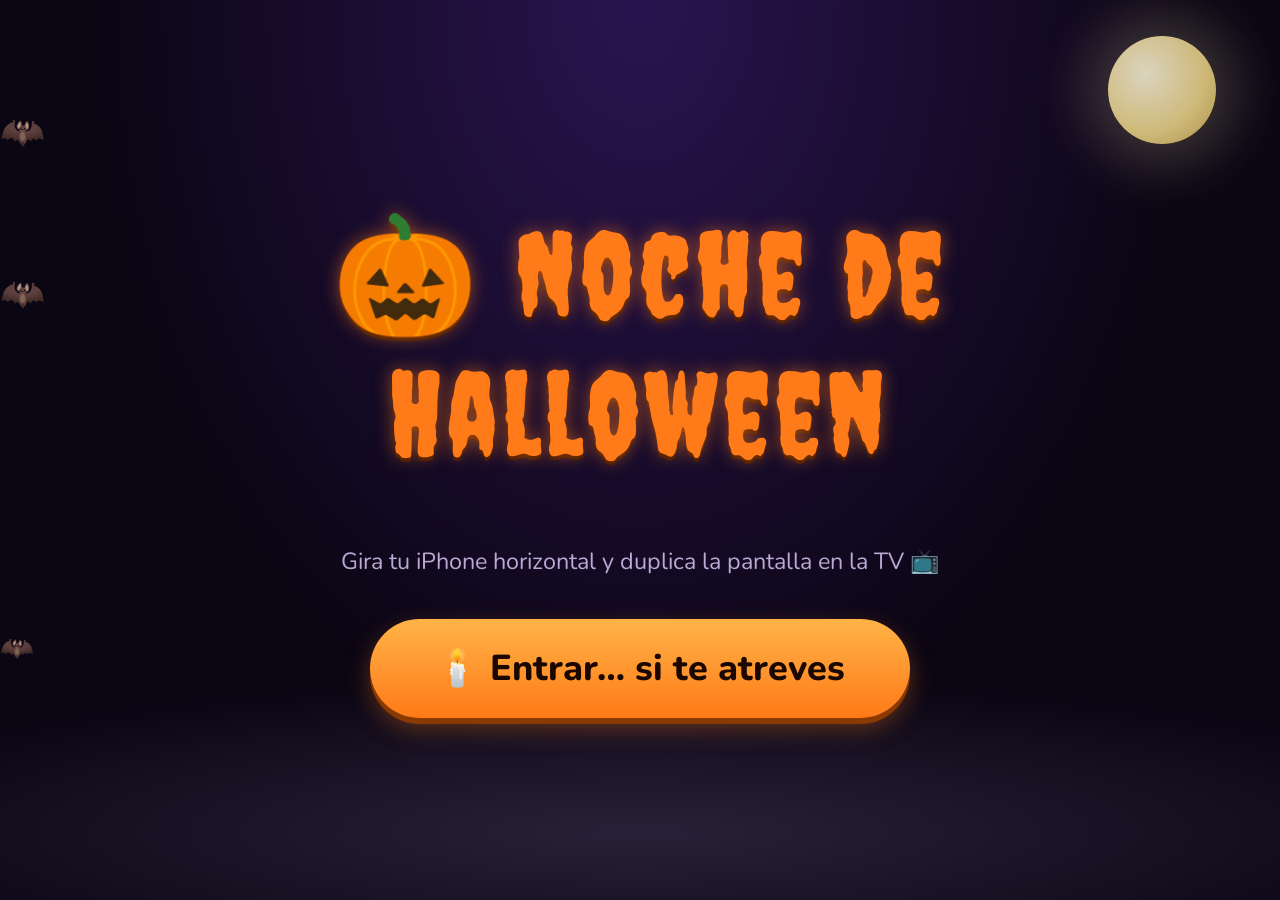
<file: index.html>
<!DOCTYPE html>
<html lang="es-MX">
<head>
  <meta charset="utf-8">
  <meta name="viewport" content="width=device-width, initial-scale=1, viewport-fit=cover, user-scalable=no">
  <meta name="apple-mobile-web-app-capable" content="yes">
  <meta name="apple-mobile-web-app-status-bar-style" content="black-translucent">
  <meta name="apple-mobile-web-app-title" content="Halloween">
  <meta name="theme-color" content="#0b0614">
  <title>🎃 Noche de Halloween</title>
  <link rel="icon" href="data:image/svg+xml,<svg xmlns='http://www.w3.org/2000/svg' viewBox='0 0 100 100'><text y='.9em' font-size='90'>🎃</text></svg>">
  <link rel="preconnect" href="https://fonts.googleapis.com">
  <link rel="preconnect" href="https://fonts.gstatic.com" crossorigin>
  <link href="https://fonts.googleapis.com/css2?family=Creepster&family=Nunito:wght@600;800;900&display=swap" rel="stylesheet">
  <link rel="stylesheet" href="css/estilo.css">
</head>
<body>
  <div class="decoracion" aria-hidden="true">
    <div class="luna"></div>
    <div class="niebla"></div>
    <div class="murcielago" style="top:12vh;animation-duration:19s">🦇</div>
    <div class="murcielago" style="top:30vh;animation-duration:27s;animation-delay:-9s">🦇</div>
    <div class="murcielago" style="top:70vh;animation-duration:23s;animation-delay:-15s;font-size:3vmin">🦇</div>
  </div>
  <main id="app"></main>
  <script src="js/vendor/qrcode.js"></script>
  <script src="js/datos.js"></script>
  <script src="js/comun.js"></script>
  <script src="js/sonidos.js"></script>
  <script src="js/tv.js"></script>
</body>
</html>
</file>
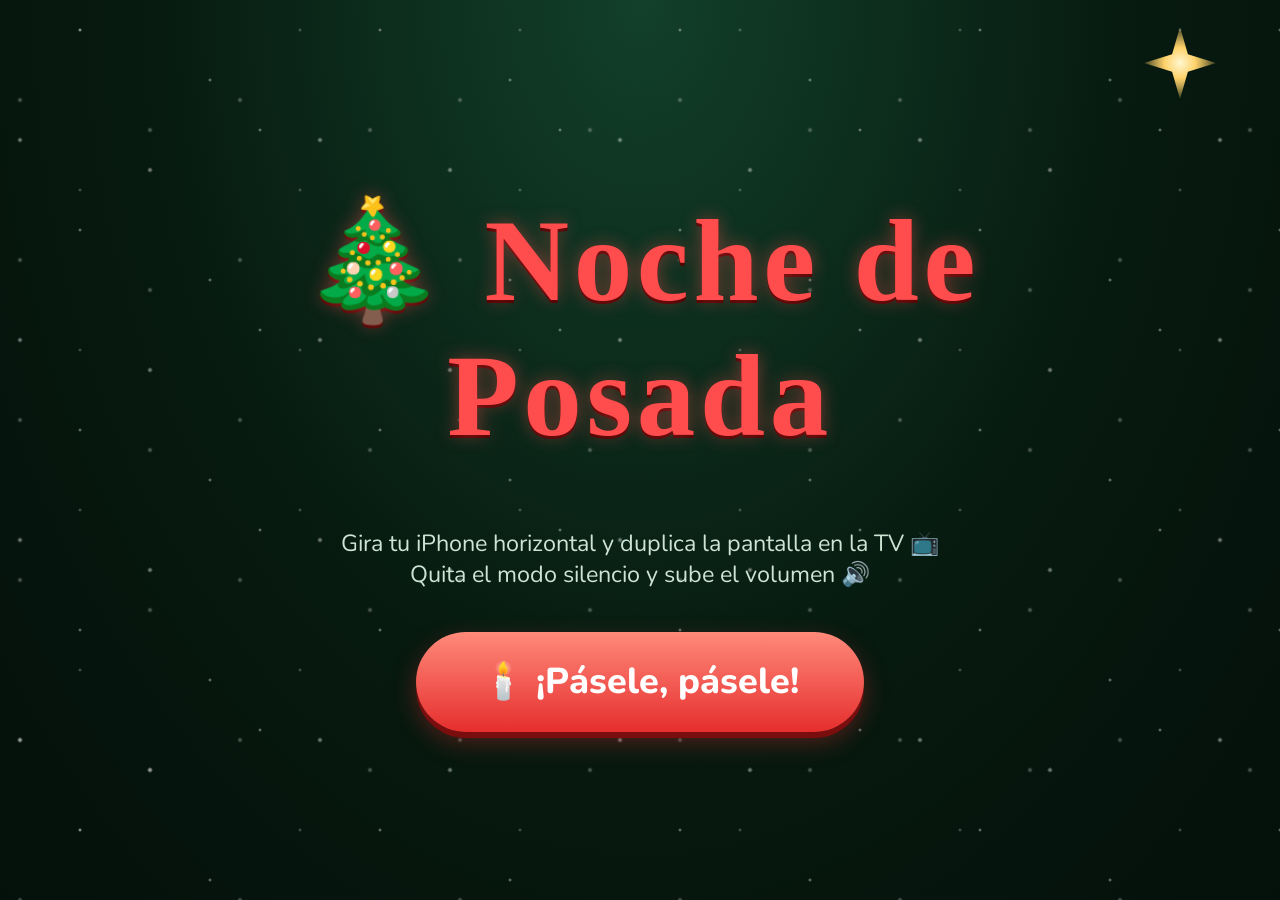
<file: posada/index.html>
<!DOCTYPE html>
<html lang="es-MX">
<head>
  <meta charset="utf-8">
  <meta name="viewport" content="width=device-width, initial-scale=1, viewport-fit=cover, user-scalable=no">
  <meta name="apple-mobile-web-app-capable" content="yes">
  <meta name="apple-mobile-web-app-status-bar-style" content="black-translucent">
  <meta name="apple-mobile-web-app-title" content="Posada">
  <meta name="theme-color" content="#0a1f14">
  <title>🎄 Noche de Posada</title>
  <link rel="icon" href="data:image/svg+xml,<svg xmlns='http://www.w3.org/2000/svg' viewBox='0 0 100 100'><text y='.9em' font-size='90'>🎄</text></svg>">
  <link rel="preconnect" href="https://fonts.googleapis.com">
  <link rel="preconnect" href="https://fonts.gstatic.com" crossorigin>
  <link href="https://fonts.googleapis.com/css2?family=Mountains+of+Christmas:wght@700&family=Nunito:wght@600;800;900&display=swap" rel="stylesheet">
  <link rel="stylesheet" href="../css/estilo.css">
  <link rel="stylesheet" href="css/navidad.css">
</head>
<body>
  <div class="decoracion" aria-hidden="true"><div class="estrella-belen"></div><div class="nieve"></div><div class="nieve n2"></div></div>
  <main id="app"></main>
  <script src="../js/vendor/qrcode.js"></script>
  <script src="../js/vendor/peerjs.min.js"></script>
  <script src="../js/comun.js"></script>
  <script src="../js/sonidos.js"></script>
  <script src="js/datos-posada.js"></script>
  <script src="js/red.js"></script>
  <script src="js/tv-posada.js"></script>
  <script src="js/juegos-extra.js"></script>
  <script src="js/dado.js"></script>
</body>
</html>
</file>
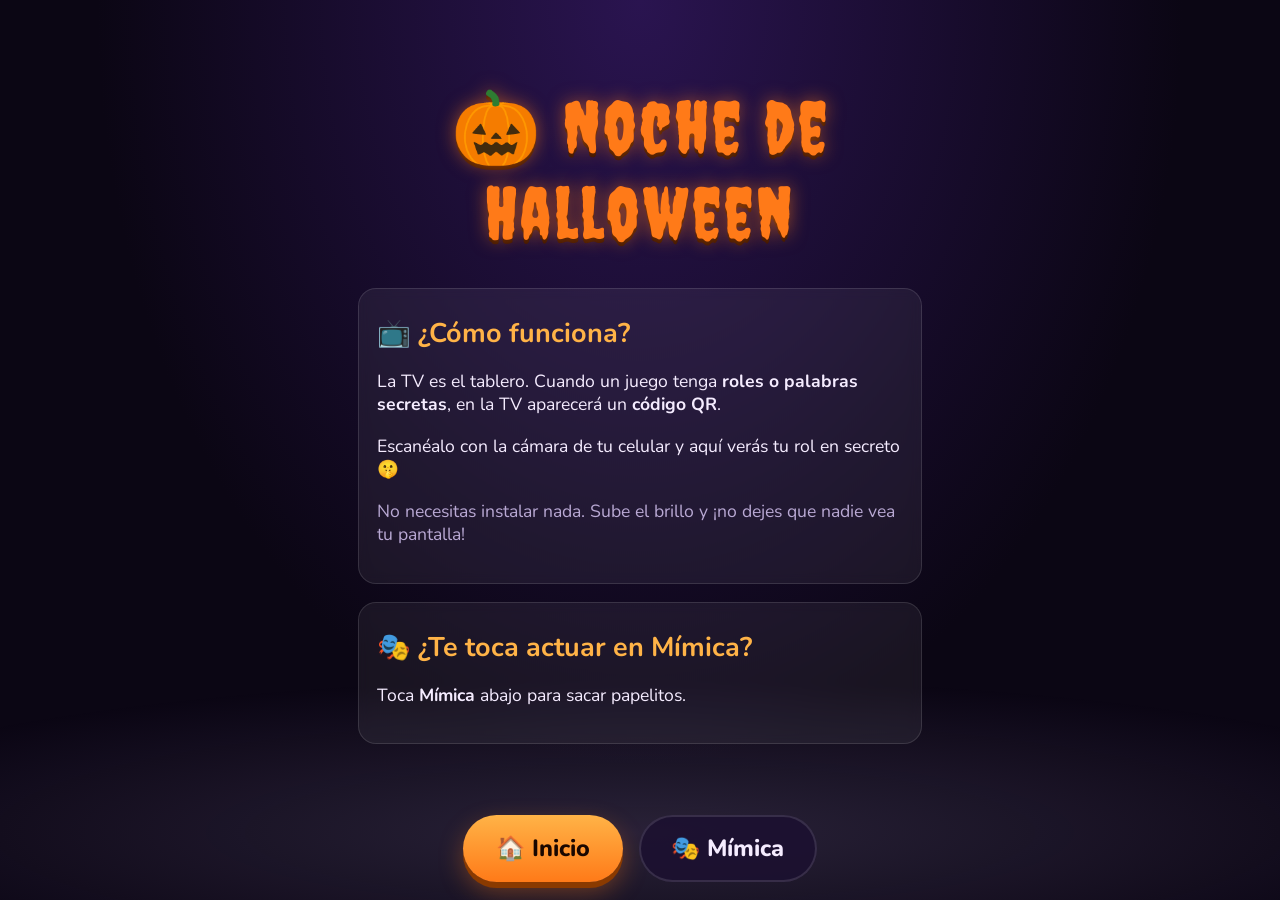
<file: jugador.html>
<!DOCTYPE html>
<html lang="es-MX">
<head>
  <meta charset="utf-8">
  <meta name="viewport" content="width=device-width, initial-scale=1, viewport-fit=cover">
  <meta name="theme-color" content="#0b0614">
  <title>🎃 Mi rol secreto</title>
  <link rel="icon" href="data:image/svg+xml,<svg xmlns='http://www.w3.org/2000/svg' viewBox='0 0 100 100'><text y='.9em' font-size='90'>👻</text></svg>">
  <link rel="preconnect" href="https://fonts.googleapis.com">
  <link rel="preconnect" href="https://fonts.gstatic.com" crossorigin>
  <link href="https://fonts.googleapis.com/css2?family=Creepster&family=Nunito:wght@600;800;900&display=swap" rel="stylesheet">
  <link rel="stylesheet" href="css/estilo.css">
  <style>
    #app { max-width: 640px; margin: 0 auto; }
    p { font-size: 1.1rem; }
  </style>
</head>
<body>
  <div class="decoracion" aria-hidden="true"><div class="niebla"></div></div>
  <main id="app"></main>
  <script src="js/vendor/qrcode.js"></script>
  <script src="js/datos.js"></script>
  <script src="js/comun.js"></script>
  <script src="js/jugador.js"></script>
</body>
</html>
</file>
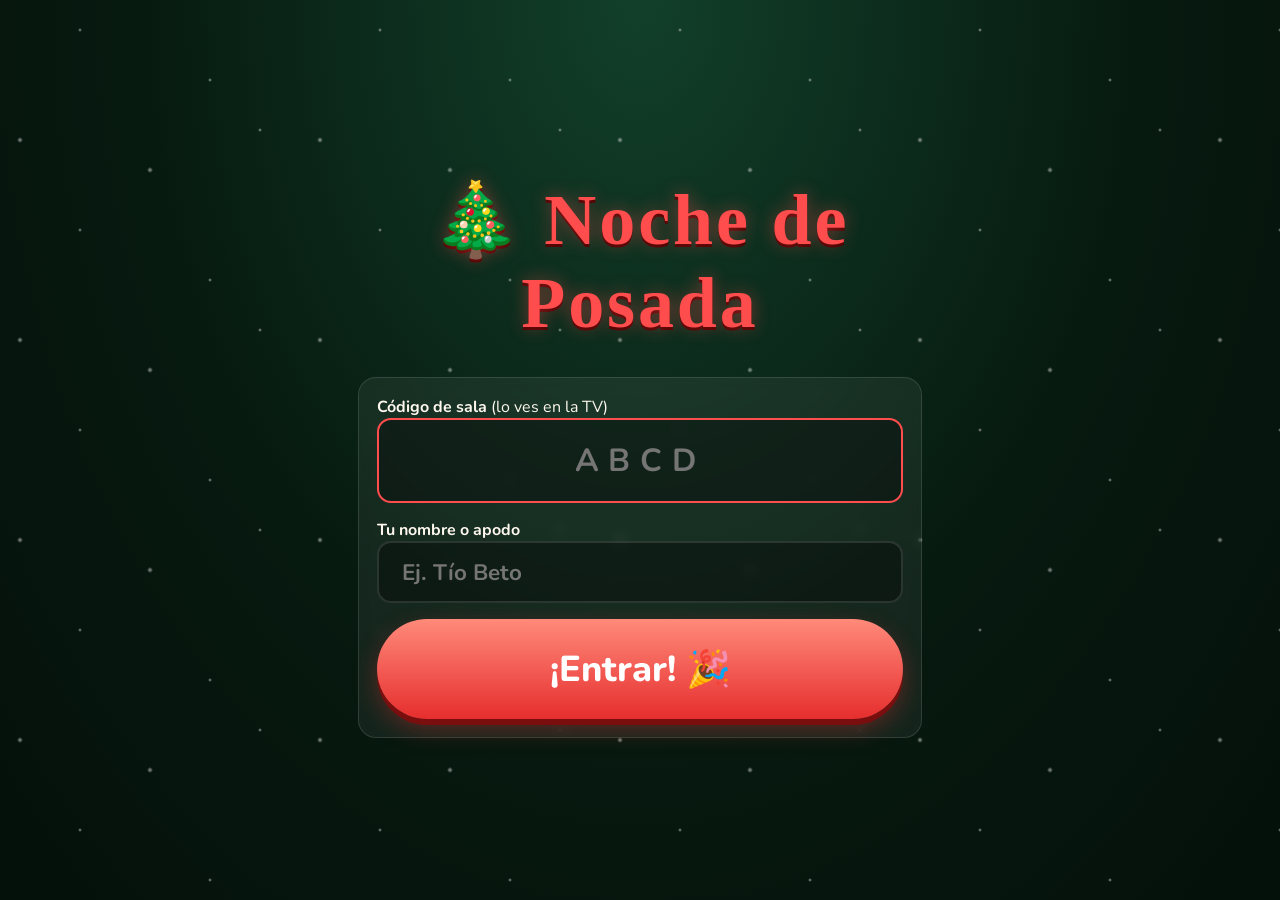
<file: posada/control.html>
<!DOCTYPE html>
<html lang="es-MX">
<head>
  <meta charset="utf-8">
  <meta name="viewport" content="width=device-width, initial-scale=1, viewport-fit=cover">
  <meta name="theme-color" content="#0a1f14">
  <title>🎄 Mi control · Posada</title>
  <link rel="icon" href="data:image/svg+xml,<svg xmlns='http://www.w3.org/2000/svg' viewBox='0 0 100 100'><text y='.9em' font-size='90'>🎁</text></svg>">
  <link rel="preconnect" href="https://fonts.googleapis.com">
  <link rel="preconnect" href="https://fonts.gstatic.com" crossorigin>
  <link href="https://fonts.googleapis.com/css2?family=Mountains+of+Christmas:wght@700&family=Nunito:wght@600;800;900&display=swap" rel="stylesheet">
  <link rel="stylesheet" href="../css/estilo.css">
  <link rel="stylesheet" href="css/navidad.css">
  <style>#app { max-width: 640px; margin: 0 auto; } p { font-size: 1.1rem; }</style>
</head>
<body class="celular">
  <div class="decoracion" aria-hidden="true"><div class="nieve"></div></div>
  <main id="app"></main>
  <script src="../js/vendor/peerjs.min.js"></script>
  <script src="../js/comun.js"></script>
  <script src="js/red.js"></script>
  <script src="js/control.js"></script>
</body>
</html>
</file>
<file: css/estilo.css>
:root {
  --fondo: #0b0614;
  --fondo2: #1a0f2e;
  --tarjeta: rgba(255, 255, 255, 0.06);
  --borde: rgba(255, 255, 255, 0.12);
  --naranja: #ff7a18;
  --naranja2: #ffb347;
  --morado: #8e44ff;
  --verde: #3ddc84;
  --rojo: #ff2d55;
  --texto: #f5ecff;
  --tenue: #b9a9d4;
  --radio: 18px;
  --fuente-titulo: 'Creepster', 'Chalkduster', 'Papyrus', fantasy;
}

* { box-sizing: border-box; -webkit-tap-highlight-color: transparent; }

html, body {
  margin: 0;
  min-height: 100%;
  background: radial-gradient(ellipse at top, #2a1450 0%, var(--fondo) 60%) fixed;
  color: var(--texto);
  font-family: 'Nunito', -apple-system, BlinkMacSystemFont, 'Segoe UI', sans-serif;
  -webkit-user-select: none;
  user-select: none;
}

body { overflow-x: hidden; }

/* Niebla y luna decorativas */
.decoracion { position: fixed; inset: 0; pointer-events: none; z-index: 0; overflow: hidden; }
.luna {
  position: absolute; top: 4vh; right: 5vw;
  width: 12vmin; height: 12vmin; border-radius: 50%;
  background: radial-gradient(circle at 35% 35%, #fff8dc, #f1d98a 60%, #c9a94f);
  box-shadow: 0 0 60px 20px rgba(255, 240, 180, 0.25);
  opacity: 0.85;
}
.niebla {
  position: absolute; bottom: -10vh; left: -20vw; width: 140vw; height: 35vh;
  background: radial-gradient(ellipse at center, rgba(180, 160, 220, 0.18), transparent 70%);
  animation: niebla 18s ease-in-out infinite alternate;
}
@keyframes niebla { from { transform: translateX(-5vw); } to { transform: translateX(8vw); } }

.murcielago {
  position: absolute; font-size: 4vmin; opacity: 0.7;
  animation: volar linear infinite;
}
@keyframes volar {
  0% { transform: translate(-10vw, 0) rotate(0deg); }
  25% { transform: translate(30vw, -4vh) rotate(8deg); }
  50% { transform: translate(60vw, 3vh) rotate(-6deg); }
  75% { transform: translate(90vw, -3vh) rotate(5deg); }
  100% { transform: translate(115vw, 0) rotate(0deg); }
}

#app {
  position: relative; z-index: 1;
  min-height: 100vh; min-height: 100dvh;
  padding: max(2vh, env(safe-area-inset-top)) max(3vw, env(safe-area-inset-right)) max(2vh, env(safe-area-inset-bottom)) max(3vw, env(safe-area-inset-left));
  display: flex; flex-direction: column;
}

h1, h2, .titulo-terror {
  font-family: var(--fuente-titulo);
  font-weight: 400;
  letter-spacing: 0.04em;
  margin: 0.2em 0;
  color: var(--naranja);
  text-shadow: 0 0 18px rgba(255, 122, 24, 0.55), 0 4px 0 #3b1500;
}
h1 { font-size: clamp(2.4rem, 8vmin, 6rem); text-align: center; }
h2 { font-size: clamp(1.8rem, 5.5vmin, 4rem); text-align: center; }
h3 { font-size: clamp(1.1rem, 3vmin, 2rem); margin: 0.3em 0; color: var(--naranja2); }
p { font-size: clamp(1rem, 2.6vmin, 1.7rem); line-height: 1.35; }
.tenue { color: var(--tenue); }
.centro { text-align: center; }

.barra-superior {
  display: flex; align-items: center; justify-content: space-between; gap: 1rem;
  margin-bottom: 1vh;
}
.barra-superior .titulo-juego { font-family: var(--fuente-titulo); color: var(--naranja); font-size: clamp(1.4rem, 4vmin, 2.6rem); }

.contenido { flex: 1; display: flex; flex-direction: column; justify-content: center; gap: 2vh; }

/* Botones */
.btn {
  appearance: none; border: 0; cursor: pointer;
  font-family: inherit; font-weight: 800;
  font-size: clamp(1rem, 2.6vmin, 1.6rem);
  padding: 0.75em 1.4em; border-radius: 999px;
  color: #1a0700;
  background: linear-gradient(180deg, var(--naranja2), var(--naranja));
  box-shadow: 0 6px 0 #8a3a00, 0 10px 25px rgba(255, 122, 24, 0.35);
  transition: transform 0.08s, box-shadow 0.08s;
}
.btn:active { transform: translateY(4px); box-shadow: 0 2px 0 #8a3a00; }
.btn.secundario { background: rgba(28, 16, 48, 0.88); color: var(--texto); box-shadow: inset 0 0 0 2px var(--borde); }
.btn.secundario:active { transform: scale(0.97); }
.btn.verde { background: linear-gradient(180deg, #7dffb3, var(--verde)); box-shadow: 0 6px 0 #116b3a; }
.btn.rojo { background: linear-gradient(180deg, #ff7a95, var(--rojo)); color: #fff; box-shadow: 0 6px 0 #7a0020; }
.btn.morado { background: linear-gradient(180deg, #b388ff, var(--morado)); color: #fff; box-shadow: 0 6px 0 #3d127a; }
.btn.grande { font-size: clamp(1.3rem, 4vmin, 2.4rem); padding: 0.7em 1.8em; }
.btn.chico { font-size: clamp(0.85rem, 2vmin, 1.1rem); padding: 0.5em 1em; }
.btn:disabled { opacity: 0.4; pointer-events: none; }

.fila { display: flex; gap: 1rem; flex-wrap: wrap; align-items: center; justify-content: center; }
.fila.entre { justify-content: space-between; }

.tarjeta {
  background: var(--tarjeta);
  border: 1px solid var(--borde);
  border-radius: var(--radio);
  padding: clamp(0.8rem, 2vmin, 1.6rem);
  backdrop-filter: blur(6px);
  -webkit-backdrop-filter: blur(6px);
}

/* Menú de juegos */
.menu-juegos {
  display: grid; gap: 1.6vmin;
  grid-template-columns: repeat(auto-fit, minmax(min(240px, 100%), 1fr));
}
.juego-boton {
  text-align: left; cursor: pointer; color: var(--texto);
  border: 1px solid var(--borde); border-radius: var(--radio);
  background: linear-gradient(160deg, rgba(142, 68, 255, 0.22), rgba(255, 122, 24, 0.10));
  padding: 2vmin 2.2vmin; font-family: inherit;
  display: flex; gap: 1.6vmin; align-items: center;
  transition: transform 0.1s;
}
.juego-boton:active { transform: scale(0.97); }
.juego-boton .icono { font-size: clamp(2rem, 7vmin, 4rem); }
.juego-boton .nombre { font-weight: 900; font-size: clamp(1.1rem, 3vmin, 1.8rem); }
.juego-boton .desc { color: var(--tenue); font-size: clamp(0.8rem, 2vmin, 1.1rem); }

/* Fichas de jugadores */
.fichas { display: flex; flex-wrap: wrap; gap: 1.2vmin; justify-content: center; }
.ficha {
  display: inline-flex; align-items: center; gap: 0.4em;
  padding: 0.45em 0.9em; border-radius: 999px;
  background: var(--tarjeta); border: 2px solid var(--borde);
  font-weight: 800; font-size: clamp(0.95rem, 2.4vmin, 1.5rem);
  cursor: pointer; color: var(--texto); font-family: inherit;
}
.ficha.activa { border-color: var(--naranja); background: rgba(255, 122, 24, 0.18); }
.ficha.apagada { opacity: 0.35; text-decoration: line-through; }
.ficha.muerto { opacity: 0.5; filter: grayscale(1); }
.ficha.elegida { border-color: var(--rojo); background: rgba(255, 45, 85, 0.3); transform: scale(1.06); }
.ficha .x { margin-left: 0.3em; opacity: 0.6; }

/* Temporizador */
.reloj {
  font-family: var(--fuente-titulo);
  font-size: clamp(4rem, 22vmin, 14rem);
  text-align: center; line-height: 1;
  color: var(--naranja2);
  text-shadow: 0 0 30px rgba(255, 122, 24, 0.6);
}
.reloj.urgente { color: var(--rojo); animation: latir 0.5s ease-in-out infinite alternate; }
@keyframes latir { from { transform: scale(1); } to { transform: scale(1.06); } }
.barra-tiempo { height: 1.4vmin; background: var(--tarjeta); border-radius: 999px; overflow: hidden; }
.barra-tiempo > div { height: 100%; background: linear-gradient(90deg, var(--rojo), var(--naranja), var(--naranja2)); transition: width 1s linear; }

/* Palabra gigante */
.palabra-gigante {
  font-weight: 900; text-align: center;
  font-size: clamp(2.5rem, 12vmin, 8rem);
  line-height: 1.05; color: #fff;
  text-shadow: 0 0 25px rgba(142, 68, 255, 0.8);
}

/* QR */
.qr-caja {
  background: #fff; border-radius: 20px; padding: 1.2vmin;
  width: min(48vmin, 80vw); aspect-ratio: 1; margin: 0 auto;
  box-shadow: 0 0 40px rgba(255, 122, 24, 0.5);
}
.qr-caja svg { width: 100%; height: 100%; display: block; }

.dos-columnas { display: grid; grid-template-columns: auto 1fr; gap: 4vmin; align-items: center; }
@media (orientation: portrait) { .dos-columnas { grid-template-columns: 1fr; } }

/* Trivia */
.opciones { display: grid; grid-template-columns: 1fr 1fr; gap: 1.6vmin; }
.opcion {
  border-radius: var(--radio); padding: 2vmin 2.4vmin;
  font-weight: 800; font-size: clamp(1rem, 3.4vmin, 2.2rem);
  display: flex; gap: 0.6em; align-items: center;
  border: 2px solid var(--borde); background: var(--tarjeta);
}
.opcion .letra {
  flex: none; width: 1.8em; height: 1.8em; border-radius: 50%;
  display: grid; place-items: center; background: var(--morado); color: #fff;
}
.opcion.correcta { background: rgba(61, 220, 132, 0.3); border-color: var(--verde); transform: scale(1.03); }
.opcion.incorrecta { opacity: 0.35; }

/* Marcador */
.marcador { display: flex; flex-direction: column; gap: 1vmin; max-width: 900px; width: 100%; margin: 0 auto; }
.marcador-fila {
  display: grid; grid-template-columns: 3em 1fr auto auto; align-items: center; gap: 1em;
  padding: 1vmin 2vmin; border-radius: 14px; background: var(--tarjeta);
  font-size: clamp(1rem, 2.8vmin, 1.8rem); font-weight: 800;
}
.marcador.dos { display: grid; grid-template-columns: 1fr 1fr; max-width: 1400px; }
@media (orientation: portrait) { .marcador.dos { grid-template-columns: 1fr; } }
.marcador-fila .pos { font-family: var(--fuente-titulo); color: var(--naranja); font-size: 1.4em; }
.marcador-fila .pts { font-family: var(--fuente-titulo); font-size: 1.4em; color: var(--naranja2); }

.equipos { display: grid; gap: 2vmin; grid-template-columns: repeat(auto-fit, minmax(min(220px, 100%), 1fr)); }
.equipo { border-radius: var(--radio); padding: 1.6vmin; border: 2px solid var(--borde); background: var(--tarjeta); }
.equipo.turno { border-color: var(--naranja); box-shadow: 0 0 25px rgba(255, 122, 24, 0.4); }
.equipo .pts-equipo { font-family: var(--fuente-titulo); font-size: clamp(2rem, 7vmin, 4.5rem); color: var(--naranja2); text-align: center; }

/* Ruleta */
.ruleta-caja { position: relative; width: min(60vmin, 85vw); aspect-ratio: 1; margin: 0 auto; }
.ruleta-caja canvas { width: 100%; height: 100%; }
.ruleta-flecha {
  position: absolute; top: -2vmin; left: 50%; transform: translateX(-50%);
  font-size: 7vmin; filter: drop-shadow(0 4px 6px #000);
}

/* Aplausómetro */
.medidor { height: 6vmin; border-radius: 999px; background: var(--tarjeta); overflow: hidden; border: 2px solid var(--borde); }
.medidor > div { height: 100%; width: 0%; background: linear-gradient(90deg, var(--verde), var(--naranja2), var(--rojo)); transition: width 0.1s; }

/* Animaciones */
.aparecer { animation: aparecer 0.6s cubic-bezier(.2, 1.4, .4, 1) both; }
@keyframes aparecer { from { opacity: 0; transform: scale(0.6); } to { opacity: 1; transform: scale(1); } }
.temblar { animation: temblar 0.5s; }
@keyframes temblar {
  0%, 100% { transform: translate(0); }
  20% { transform: translate(-12px, 6px); } 40% { transform: translate(10px, -8px); }
  60% { transform: translate(-8px, 4px); } 80% { transform: translate(6px, -4px); }
}
.destello { position: fixed; inset: 0; background: #fff; z-index: 50; pointer-events: none; animation: destello 0.7s forwards; }
@keyframes destello { 0% { opacity: 0.9; } 100% { opacity: 0; } }

.lluvia { position: fixed; inset: 0; pointer-events: none; z-index: 40; overflow: hidden; }
.lluvia span { position: absolute; top: -10vh; font-size: 5vmin; animation: caer linear forwards; }
@keyframes caer { to { transform: translateY(120vh) rotate(360deg); } }

.narracion {
  font-size: clamp(1.4rem, 5vmin, 3.4rem); font-weight: 800; text-align: center;
  max-width: 1200px; margin: 0 auto; line-height: 1.25;
}
.narracion.oscura { color: #d8c8ff; text-shadow: 0 0 20px rgba(142, 68, 255, 0.8); }

.etiqueta {
  display: inline-block; padding: 0.25em 0.8em; border-radius: 999px;
  background: rgba(142, 68, 255, 0.3); font-weight: 800; font-size: clamp(0.8rem, 2vmin, 1.1rem);
}

input[type=text], select {
  font-family: inherit; font-size: clamp(1rem, 2.6vmin, 1.5rem); font-weight: 700;
  padding: 0.6em 1em; border-radius: 14px; border: 2px solid var(--borde);
  background: rgba(0, 0, 0, 0.35); color: var(--texto);
  -webkit-user-select: text; user-select: text;
}
input[type=text]:focus { outline: none; border-color: var(--naranja); }

.contador { display: inline-flex; align-items: center; gap: 0.6em; font-weight: 800; font-size: clamp(1rem, 2.6vmin, 1.5rem); }
.contador button { width: 2.2em; height: 2.2em; padding: 0; border-radius: 50%; }

.ajuste { display: flex; justify-content: space-between; align-items: center; gap: 1rem; padding: 0.6em 0; border-bottom: 1px solid var(--borde); font-size: clamp(1rem, 2.4vmin, 1.4rem); font-weight: 700; }
.ajuste:last-child { border-bottom: 0; }

.interruptor { position: relative; width: 3.2em; height: 1.8em; flex: none; }
.interruptor input { opacity: 0; width: 0; height: 0; }
.interruptor span { position: absolute; inset: 0; border-radius: 999px; background: #3a2d52; transition: 0.2s; }
.interruptor span::before { content: ''; position: absolute; width: 1.4em; height: 1.4em; left: 0.2em; top: 0.2em; border-radius: 50%; background: #fff; transition: 0.2s; }
.interruptor input:checked + span { background: var(--naranja); }
.interruptor input:checked + span::before { transform: translateX(1.4em); }

.oculto { display: none !important; }
</file>
<file: posada/css/navidad.css>
/* =========================================================
   Tema navideño (se carga encima de ../css/estilo.css)
   ========================================================= */
:root {
  --fondo: #071a10;
  --naranja: #ff4d4d;     /* rojo navideño (títulos) */
  --naranja2: #ffd36b;    /* dorado */
  --morado: #1fa35b;      /* verde pino */
  --verde: #3ddc84;
  --rojo: #ff3b3b;
  --texto: #fff8ee;
  --tenue: #cfe3d4;
  --fuente-titulo: 'Mountains of Christmas', 'Georgia', serif;
}
html, body { background: radial-gradient(ellipse at top, #12402a 0%, #071a10 55%, #04100a 100%) fixed; }
h1, h2, .titulo-terror {
  font-weight: 700;
  text-shadow: 0 0 18px rgba(255, 77, 77, 0.45), 0 3px 0 #4a0000;
}
.reloj, .pts-equipo, .equipo .pts-equipo, .marcador-fila .pts, .marcador-fila .pos { font-family: 'Nunito', sans-serif; font-weight: 900; }
.btn { background: linear-gradient(180deg, #ff8a7a, #e62e2e); color: #fff; box-shadow: 0 6px 0 #7a0d0d, 0 10px 25px rgba(230, 46, 46, 0.35); }
.btn:active { box-shadow: 0 2px 0 #7a0d0d; }
.btn.secundario { background: rgba(10, 36, 22, 0.9); }
.ficha.activa { border-color: var(--naranja2); background: rgba(255, 211, 107, 0.15); }
.juego-boton { background: linear-gradient(160deg, rgba(31, 163, 91, 0.25), rgba(230, 46, 46, 0.15)); }
.interruptor input:checked + span { background: var(--morado); }
.equipo.turno { border-color: var(--naranja2); box-shadow: 0 0 25px rgba(255, 211, 107, 0.4); }

/* Nieve */
.nieve {
  position: absolute; inset: -10vh 0 0 0; opacity: .55;
  background-image:
    radial-gradient(3px 3px at 20px 30px, #fff, transparent),
    radial-gradient(2px 2px at 80px 120px, #fff, transparent),
    radial-gradient(3px 3px at 150px 60px, #fff, transparent),
    radial-gradient(2px 2px at 210px 170px, #fff, transparent),
    radial-gradient(2px 2px at 260px 20px, #fff, transparent);
  background-size: 300px 200px;
  animation: nevar 14s linear infinite;
}
.nieve.n2 { background-size: 220px 160px; opacity: .35; animation-duration: 22s; }
@keyframes nevar { from { background-position: 0 0; } to { background-position: 60px 400px; } }
.estrella-belen {
  position: absolute; top: 3vh; right: 5vw; width: 8vmin; height: 8vmin;
  background: radial-gradient(circle, #fff7d1 0%, #ffd36b 30%, transparent 70%);
  filter: drop-shadow(0 0 25px #ffd36b);
  clip-path: polygon(50% 0, 61% 38%, 100% 50%, 61% 62%, 50% 100%, 39% 62%, 0 50%, 39% 38%);
  animation: brillar 3s ease-in-out infinite alternate;
}
@keyframes brillar { from { transform: scale(.9) rotate(0deg); opacity: .8; } to { transform: scale(1.1) rotate(10deg); opacity: 1; } }

.codigo-sala {
  font-family: 'Nunito', sans-serif; font-weight: 900; letter-spacing: .25em;
  font-size: clamp(2.5rem, 9vmin, 6rem); color: var(--naranja2);
  text-shadow: 0 0 20px rgba(255, 211, 107, .5); margin-top: 1vh;
}

/* ---------- 100 Posaderos: tablero ---------- */
.pregunta-tablero { font-weight: 900; font-size: clamp(1.2rem, 4vmin, 2.8rem); line-height: 1.15; }
.tablero {
  display: grid; grid-template-columns: 1fr 1fr; gap: 1.2vmin;
  background: linear-gradient(180deg, #0d3b8c, #072257); padding: 1.4vmin;
  border-radius: 20px; border: 4px solid var(--naranja2);
  box-shadow: 0 0 40px rgba(255, 211, 107, .35), inset 0 0 30px rgba(0, 0, 0, .5);
}
.columna-tablero { display: flex; flex-direction: column; gap: 1.2vmin; }
.casilla {
  display: flex; align-items: center; justify-content: center; gap: 1em;
  min-height: clamp(2.6rem, 9vmin, 5.5rem); border-radius: 10px;
  background: linear-gradient(180deg, #2a62d9, #133a8f); border: 2px solid #6fa0ff;
  font-weight: 900; font-size: clamp(1rem, 3.4vmin, 2.2rem); color: #fff; padding: 0 1em;
}
.casilla .numero-casilla {
  width: 1.8em; height: 1.8em; border-radius: 50%; display: grid; place-items: center;
  background: #072257; border: 2px solid var(--naranja2); color: var(--naranja2);
}
.casilla.destapada { justify-content: space-between; background: linear-gradient(180deg, #ffe08a, #f2b53a); color: #2b1600; border-color: #fff3c4; }
.casilla.destapada.aparecer { animation: voltear .6s ease both; }
@keyframes voltear { from { transform: rotateX(90deg); } to { transform: rotateX(0); } }
.casilla .puntos-casilla { background: #133a8f; color: #fff; border-radius: 8px; padding: .1em .5em; min-width: 2.2em; text-align: center; }
.texto-casilla { text-align: left; }
.marcador-equipo {
  min-width: 14vmin; text-align: center; font-size: clamp(2rem, 6vmin, 4rem);
  border-radius: 18px; padding: .4vmin 1.4vmin; border: 3px solid var(--borde); background: var(--tarjeta);
}
.marcador-equipo.turno { border-color: var(--naranja2); box-shadow: 0 0 25px rgba(255, 211, 107, .6); }
.marcador-equipo .pts-equipo { font-size: clamp(1.6rem, 5vmin, 3.4rem); color: var(--naranja2); }
.taches { font-size: clamp(1.6rem, 5vmin, 3.4rem); letter-spacing: .1em; white-space: nowrap; }
.taches span { opacity: .18; filter: grayscale(1); }
.taches span.on { opacity: 1; filter: none; }
.banco { font-weight: 900; font-size: clamp(1.4rem, 4.5vmin, 3rem); color: var(--naranja2); white-space: nowrap; }
.gran-tache {
  position: fixed; inset: 0; display: grid; place-items: center; z-index: 60; pointer-events: none;
  font-size: 55vmin; animation: tache 1.1s ease forwards;
}
@keyframes tache { 0% { transform: scale(2); opacity: 0; } 15% { transform: scale(1); opacity: 1; } 80% { opacity: 1; } 100% { opacity: 0; } }

/* ---------- Respuestas Chuscas ---------- */
.frase-chusca {
  font-weight: 900; text-align: center; font-size: clamp(1.4rem, 5vmin, 3.4rem);
  line-height: 1.2; max-width: 1300px; margin: 0 auto;
}
.hueco { display: inline-block; min-width: 3.5em; border-bottom: 4px solid var(--naranja2); }
.respuestas-chuscas { display: grid; grid-template-columns: 1fr auto 1fr; gap: 2vmin; align-items: stretch; }
.respuestas-chuscas.muchas { grid-template-columns: repeat(auto-fit, minmax(min(300px, 100%), 1fr)); }
.resp-chusca {
  display: flex; gap: 1em; align-items: flex-start; border-radius: 20px; padding: 2.2vmin;
  background: #fffaf0; color: #1d1206; font-weight: 800; font-size: clamp(1.1rem, 3.8vmin, 2.4rem);
  box-shadow: 0 8px 0 #c9a24a, 0 15px 30px rgba(0, 0, 0, .4); transform: rotate(-1deg);
}
.resp-chusca:nth-child(3), .resp-chusca:nth-child(even) { transform: rotate(1deg); }
.respuestas-chuscas.muchas .resp-chusca { font-size: clamp(.95rem, 2.6vmin, 1.6rem); padding: 1.4vmin; }
.resp-chusca.ganadora { background: #fff2b3; box-shadow: 0 8px 0 #e6a400, 0 0 50px rgba(255, 211, 107, .9); }
.letra-resp {
  flex: none; width: 1.8em; height: 1.8em; border-radius: 50%; display: grid; place-items: center;
  background: var(--rojo); color: #fff; font-weight: 900;
}
.vs { align-self: center; font-family: var(--fuente-titulo); font-size: clamp(2rem, 7vmin, 5rem); color: var(--naranja2); text-shadow: 0 0 20px rgba(255, 211, 107, .6); }
.autor { font-size: .6em; margin-top: .5em; color: #6b3d00; }
.votantes { font-size: .7em; margin-top: .2em; }
.barra-votos { height: .5em; border-radius: 99px; background: rgba(0, 0, 0, .1); margin-top: .4em; overflow: hidden; }
.barra-votos > div { height: 100%; background: linear-gradient(90deg, var(--morado), var(--naranja2)); transition: width 1s; }

/* ---------- Celular ---------- */
.cabecera-cel { margin-bottom: 1rem; }
.boton-basta {
  width: min(78vw, 360px); aspect-ratio: 1; border-radius: 50%; margin: 2rem auto;
  border: 0; font-family: 'Nunito', sans-serif; font-weight: 900; font-size: 3.2rem; color: #fff;
  background: radial-gradient(circle at 35% 30%, #ff8a8a, #e01b1b 60%, #8a0000);
  box-shadow: 0 14px 0 #5e0000, 0 20px 40px rgba(255, 0, 0, .45);
  touch-action: manipulation;
}
.boton-basta:active { transform: translateY(10px); box-shadow: 0 4px 0 #5e0000; }
.boton-basta.inactivo { background: radial-gradient(circle at 35% 30%, #777, #444 60%, #222); box-shadow: 0 14px 0 #111; font-size: 2rem; }
.boton-basta.gane { background: radial-gradient(circle at 35% 30%, #ffe9a3, #f2b53a 60%, #a86b00); box-shadow: 0 14px 0 #6b4400, 0 0 60px #ffd36b; }
.boton-basta small { font-size: 1.1rem; }
.frase-cel { font-weight: 800; font-size: 1.25rem; line-height: 1.3; }
.campo-texto {
  font-family: inherit; font-size: 1.3rem; font-weight: 700; width: 100%; resize: none;
  padding: .8em; border-radius: 16px; border: 2px solid var(--borde); background: rgba(0, 0, 0, .35); color: var(--texto);
  -webkit-user-select: text; user-select: text;
}
.campo-texto:focus { outline: none; border-color: var(--naranja2); }
.opcion-voto {
  display: flex; gap: .8em; align-items: center; text-align: left; width: 100%;
  padding: 1em; border-radius: 18px; border: 0; cursor: pointer;
  background: #fffaf0; color: #1d1206; font-family: inherit; font-weight: 800; font-size: 1.15rem;
  box-shadow: 0 5px 0 #c9a24a;
}
.opcion-voto:active { transform: translateY(3px); box-shadow: 0 2px 0 #c9a24a; }
.lista-respuestas { display: flex; flex-direction: column; gap: .5rem; }
.resp-conductor {
  display: grid; grid-template-columns: 2em 1fr auto; gap: .6em; align-items: center; text-align: left;
  padding: .8em; border-radius: 14px; border: 2px solid #6fa0ff; cursor: pointer;
  background: linear-gradient(180deg, #2a62d9, #133a8f); color: #fff; font-family: inherit; font-weight: 800; font-size: 1.05rem;
}
.resp-conductor .num { width: 1.8em; height: 1.8em; border-radius: 50%; display: grid; place-items: center; background: #072257; color: var(--naranja2); }
.resp-conductor .pts { background: #072257; padding: .1em .5em; border-radius: 8px; }
.resp-conductor.revelada { background: linear-gradient(180deg, #ffe08a, #f2b53a); color: #2b1600; border-color: #fff3c4; opacity: .75; }
body.celular input[type=text] { -webkit-user-select: text; user-select: text; }

/* ---------- Menú con muchos juegos ---------- */
.menu-juegos { grid-template-columns: repeat(auto-fit, minmax(min(210px, 100%), 1fr)); gap: 1.2vmin; }
.juego-boton { padding: 1.2vmin 1.4vmin; gap: 1vmin; }
.juego-boton .icono { font-size: clamp(1.6rem, 5vmin, 3rem); }
.juego-boton .nombre { font-size: clamp(.95rem, 2.4vmin, 1.4rem); }
.juego-boton .desc { font-size: clamp(.75rem, 1.7vmin, 1rem); }

/* ---------- Lotería ---------- */
.carta-loteria {
  width: min(34vmin, 70vw); aspect-ratio: 2 / 3; margin: 0 auto; position: relative;
  background: #fffaf0; color: #1d1206; border-radius: 16px; border: 6px solid #c0392b;
  outline: 3px solid #fffaf0; box-shadow: 0 15px 40px rgba(0, 0, 0, .5);
  display: flex; flex-direction: column; align-items: center; justify-content: center; gap: 1vmin;
}
.carta-loteria .emoji-carta { font-size: min(18vmin, 36vw); line-height: 1; }
.carta-loteria .nombre-carta { font-family: var(--fuente-titulo); font-size: clamp(1.4rem, 4.5vmin, 3rem); text-align: center; color: #8a1d12; }
.carta-loteria .num-carta { position: absolute; top: .4em; left: .6em; font-weight: 900; font-size: clamp(1rem, 3vmin, 1.8rem); }
.mini-cartas { display: grid; grid-template-columns: repeat(12, 1fr); gap: .6vmin; }
.mini-carta { font-size: clamp(1rem, 3.4vmin, 2.2rem); text-align: center; opacity: .2; filter: grayscale(1); }
.mini-carta.salio { opacity: 1; filter: none; }
.tabla-tv, .tabla-cel { display: grid; grid-template-columns: repeat(4, 1fr); gap: 1vmin; max-width: 640px; width: 100%; margin: 0 auto; }
.tabla-cel { gap: 6px; }
.celda-tabla {
  aspect-ratio: 3 / 4; border-radius: 10px; border: 2px solid #c0392b; background: #fffaf0; color: #1d1206;
  display: flex; flex-direction: column; align-items: center; justify-content: center; gap: 2px; position: relative;
  font-family: inherit; padding: 2px; cursor: pointer;
}
.celda-tabla span { font-size: clamp(1.6rem, 8vw, 2.6rem); line-height: 1; }
.tabla-tv .celda-tabla span { font-size: clamp(1.4rem, 5vmin, 3rem); }
.celda-tabla small { font-size: clamp(.55rem, 2.6vw, .8rem); font-weight: 800; text-align: center; line-height: 1.05; }
.celda-tabla.marcada::after {
  content: '🫘'; position: absolute; inset: 0; display: grid; place-items: center;
  font-size: clamp(1.8rem, 9vw, 3rem); background: rgba(120, 60, 20, .35); border-radius: 8px;
}
.ultima-carta { text-align: center; font-size: 1.15rem; background: var(--tarjeta); border-radius: 12px; padding: .5em; }
.boton-loteria { font-size: 1.8rem; width: 100%; }

/* ---------- ¿Quién es más probable? ---------- */
.barras-votos { display: flex; flex-direction: column; gap: 1vmin; max-width: 1100px; width: 100%; margin: 0 auto; }
.fila-barra { display: grid; grid-template-columns: minmax(8em, 1fr) 2fr minmax(4em, 1fr); gap: 1em; align-items: center; font-weight: 800; font-size: clamp(1rem, 2.8vmin, 1.8rem); }
.barra-votos.grande { height: 1.1em; background: rgba(255, 255, 255, .1); }

/* ---------- Mentiras / Villancico ---------- */
.verdad-txt { color: #3ddc84; border-bottom: 4px solid #3ddc84; font-weight: 900; }
.emojis-acertijo { text-align: center; font-size: clamp(3.5rem, 18vmin, 11rem); letter-spacing: .1em; line-height: 1.1; }

/* ---------- Piñata ---------- */
.cuerda { width: 4px; height: 6vh; background: #c9a24a; margin: 0 auto -2vh; }
.pinata-tv { text-align: center; font-size: clamp(6rem, 30vmin, 18rem); line-height: 1; transition: transform .08s; filter: drop-shadow(0 10px 20px rgba(0,0,0,.5)); }
.boton-dale { font-size: 2.6rem; user-select: none; -webkit-user-select: none; }
.boton-dale.golpe { animation: golpe .12s; }
@keyframes golpe { 50% { transform: scale(.92) rotate(-4deg); } }

/* ---------- ✏️ Corregir puntos ---------- */
.fondo-corrector {
  position: fixed; inset: 0; z-index: 80; background: rgba(0, 0, 0, .7);
  display: grid; place-items: center; padding: 2vmin;
  -webkit-backdrop-filter: blur(4px); backdrop-filter: blur(4px);
}
.ventana-corrector {
  width: min(1000px, 100%); max-height: 94vh; overflow: auto;
  background: #0c2a1a; border: 2px solid var(--naranja2); border-radius: 22px; padding: 2vmin 2.5vmin;
  box-shadow: 0 20px 60px rgba(0, 0, 0, .6);
}
.lista-corrector { display: grid; grid-template-columns: repeat(auto-fit, minmax(min(430px, 100%), 1fr)); gap: .6rem; }
.fila-corrector {
  display: flex; justify-content: space-between; align-items: center; gap: .6em;
  background: var(--tarjeta); border-radius: 14px; padding: .5em .7em; font-weight: 800;
}
.fila-corrector .quien { white-space: nowrap; overflow: hidden; text-overflow: ellipsis; }
.valor-corrector {
  width: 4.5em; text-align: center; font-family: inherit; font-weight: 900; font-size: 1.15rem;
  padding: .35em; border-radius: 10px; border: 2px solid var(--borde); background: rgba(0, 0, 0, .35); color: var(--naranja2);
  -webkit-user-select: text; user-select: text;
}
.valor-corrector:focus { outline: none; border-color: var(--naranja2); }

/* ---------- Muchas respuestas (hasta 15 jugadores) ---------- */
.respuestas-chuscas.compactas { grid-template-columns: repeat(4, 1fr); gap: 1vmin; }
.respuestas-chuscas.compactas .resp-chusca { font-size: clamp(.8rem, 2vmin, 1.25rem); padding: 1vmin 1.2vmin; gap: .6em; border-radius: 14px; box-shadow: 0 4px 0 #c9a24a; }
.respuestas-chuscas.compactas .resp-chusca.ganadora { box-shadow: 0 4px 0 #e6a400, 0 0 30px rgba(255, 211, 107, .9); }
.respuestas-chuscas.compactas .letra-resp { width: 1.6em; height: 1.6em; }
.respuestas-chuscas.compactas .autor { font-size: .75em; margin-top: .25em; }
.respuestas-chuscas.compactas .votantes { font-size: .8em; }
.respuestas-chuscas.compactas .barra-votos { height: .35em; margin-top: .25em; }
@media (orientation: portrait) { .respuestas-chuscas.compactas { grid-template-columns: repeat(2, 1fr); } }
.barras-votos.dos { display: grid; grid-template-columns: 1fr 1fr; column-gap: 3vmin; max-width: 1400px; }
.barras-votos.dos .fila-barra { grid-template-columns: minmax(7em, 1.2fr) 1.5fr minmax(3em, .8fr); font-size: clamp(.85rem, 2.2vmin, 1.4rem); }
/* Que el fondo no se corte en listas largas del celular */
html, body { background-color: #04100a; }
body.celular { background-attachment: scroll; min-height: 100vh; }

/* ---------- Villancico: título con letras ---------- */
.titulo-oculto { display: flex; flex-wrap: wrap; justify-content: center; gap: .25em .15em; font-weight: 900; font-size: clamp(1.4rem, 5vmin, 3.4rem); }
.letra-v { min-width: .9em; text-align: center; color: var(--naranja2); border-bottom: 4px solid rgba(255, 211, 107, .6); line-height: 1.2; }
.letra-v.oculta { color: transparent; }
.letra-v.nueva { animation: aparecer .5s ease both; }
.hueco-palabra { width: .9em; }

/* ---------- 🎲 Dado de Regalos ---------- */
.dado-layout { display: grid; grid-template-columns: 1fr 1.2fr; gap: 3vmin; align-items: center; }
@media (orientation: portrait) { .dado-layout { grid-template-columns: 1fr; } }
.col-dado { display: flex; flex-direction: column; align-items: center; gap: 2vmin; }
.col-leyenda { display: flex; flex-direction: column; gap: 1.4vmin; }
.turno-dado { font-size: clamp(1.1rem, 3.4vmin, 2.2rem); font-weight: 800; text-align: center; min-height: 1.4em; }
.escena-dado { --t: min(30vmin, 55vw); width: var(--t); height: var(--t); perspective: 1200px; margin: 3vmin 0; }
.dado { position: relative; width: 100%; height: 100%; transform-style: preserve-3d; transition: transform 1.6s cubic-bezier(.15, .9, .25, 1); }
.dado.girando { filter: drop-shadow(0 0 30px rgba(255, 211, 107, .6)); }
.cara-dado {
  position: absolute; inset: 0; border-radius: 16%;
  background: radial-gradient(circle at 30% 25%, #fff, #f1e6d0 70%, #d9c7a3);
  box-shadow: inset 0 0 calc(var(--t) * .08) rgba(0, 0, 0, .25);
  display: grid; grid-template-columns: repeat(3, 1fr); grid-template-rows: repeat(3, 1fr); padding: 14%; gap: 4%;
  backface-visibility: hidden; border: 2px solid #c9b48a;
}
.cara-dado span { display: block; }
.cara-dado span.pip { border-radius: 50%; background: radial-gradient(circle at 35% 30%, #ff6b6b, #b30000); box-shadow: inset 0 2px 4px rgba(0, 0, 0, .4); }
.cara-dado.c1 span.pip { background: radial-gradient(circle at 35% 30%, #ff8a8a, #c40000); transform: scale(1.35); }
.c1 { transform: translateZ(calc(var(--t) / 2)); }
.c2 { transform: rotateY(90deg) translateZ(calc(var(--t) / 2)); }
.c3 { transform: rotateX(90deg) translateZ(calc(var(--t) / 2)); }
.c4 { transform: rotateX(-90deg) translateZ(calc(var(--t) / 2)); }
.c5 { transform: rotateY(-90deg) translateZ(calc(var(--t) / 2)); }
.c6 { transform: rotateY(180deg) translateZ(calc(var(--t) / 2)); }
.resultado-dado { font-weight: 900; font-size: clamp(1.4rem, 5vmin, 3.4rem); line-height: 1.15; min-height: 2.4em; display: flex; align-items: center; color: var(--naranja2); }
.num-grande { display: inline-grid; place-items: center; width: 1.6em; height: 1.6em; border-radius: 22%; background: #fff; color: #b30000; margin-right: .3em; flex: none; }
.leyenda-dado { display: grid; grid-template-columns: 1fr 1fr; gap: .6rem; }
.leyenda-dado.tv { grid-template-columns: 1fr; gap: .8vmin; }
.cara-leyenda {
  display: flex; gap: .7em; align-items: center; text-align: left; font-family: inherit; font-weight: 800;
  font-size: clamp(.9rem, 2.4vmin, 1.5rem); color: var(--texto);
  background: var(--tarjeta); border: 2px solid var(--borde); border-radius: 14px; padding: .5em .8em; cursor: pointer;
  transition: transform .2s, background .2s;
}
.cara-leyenda.activa { background: rgba(255, 211, 107, .22); border-color: var(--naranja2); transform: scale(1.03); box-shadow: 0 0 25px rgba(255, 211, 107, .4); }
.num-cara { flex: none; width: 1.8em; height: 1.8em; border-radius: 22%; display: grid; place-items: center; background: #fff; color: #b30000; font-weight: 900; }
.reloj-relampago { font-weight: 900; font-size: clamp(1.2rem, 3.6vmin, 2.4rem); color: var(--naranja2); }
.reloj-relampago.urgente { color: var(--rojo); animation: latir .5s ease-in-out infinite alternate; }
.juego-boton.elegida-din { border-color: var(--naranja2); background: rgba(255, 211, 107, .18); }
.boton-dado-cel { font-size: 2.8rem; }
</file>
